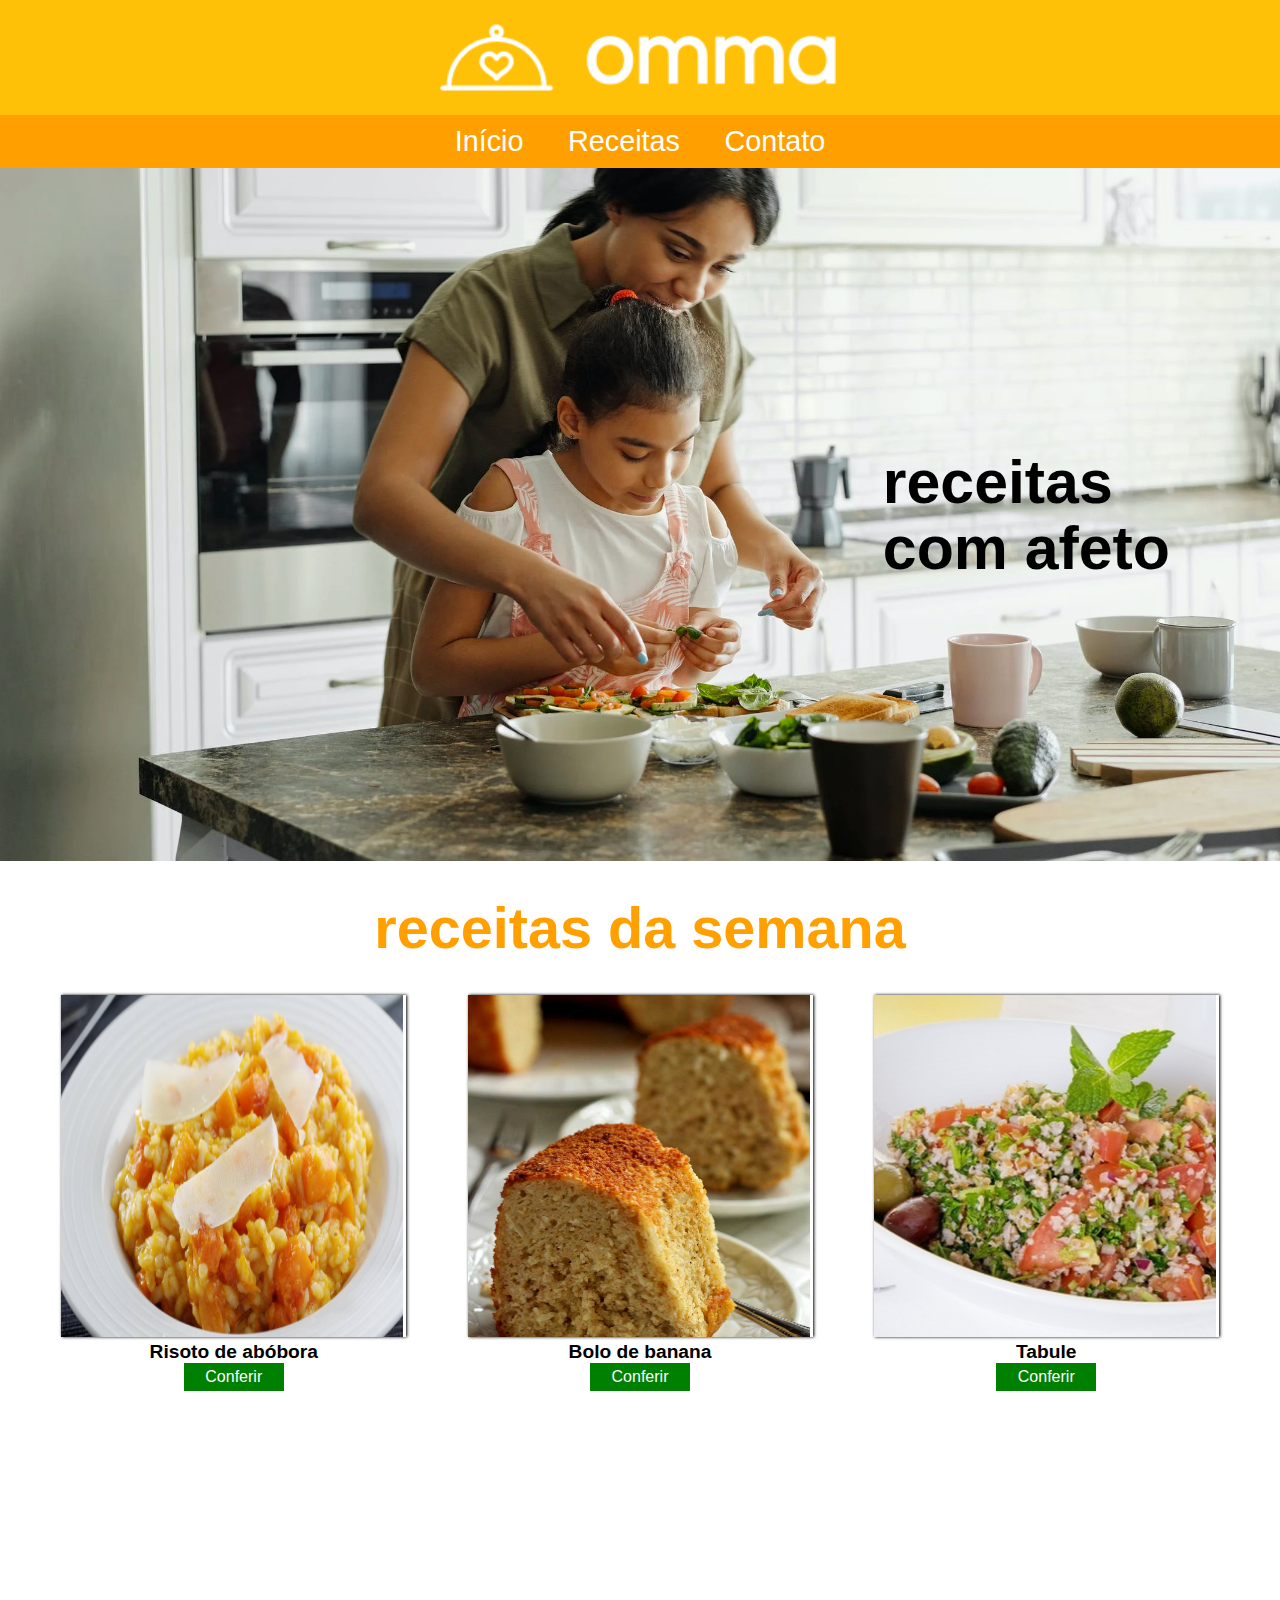
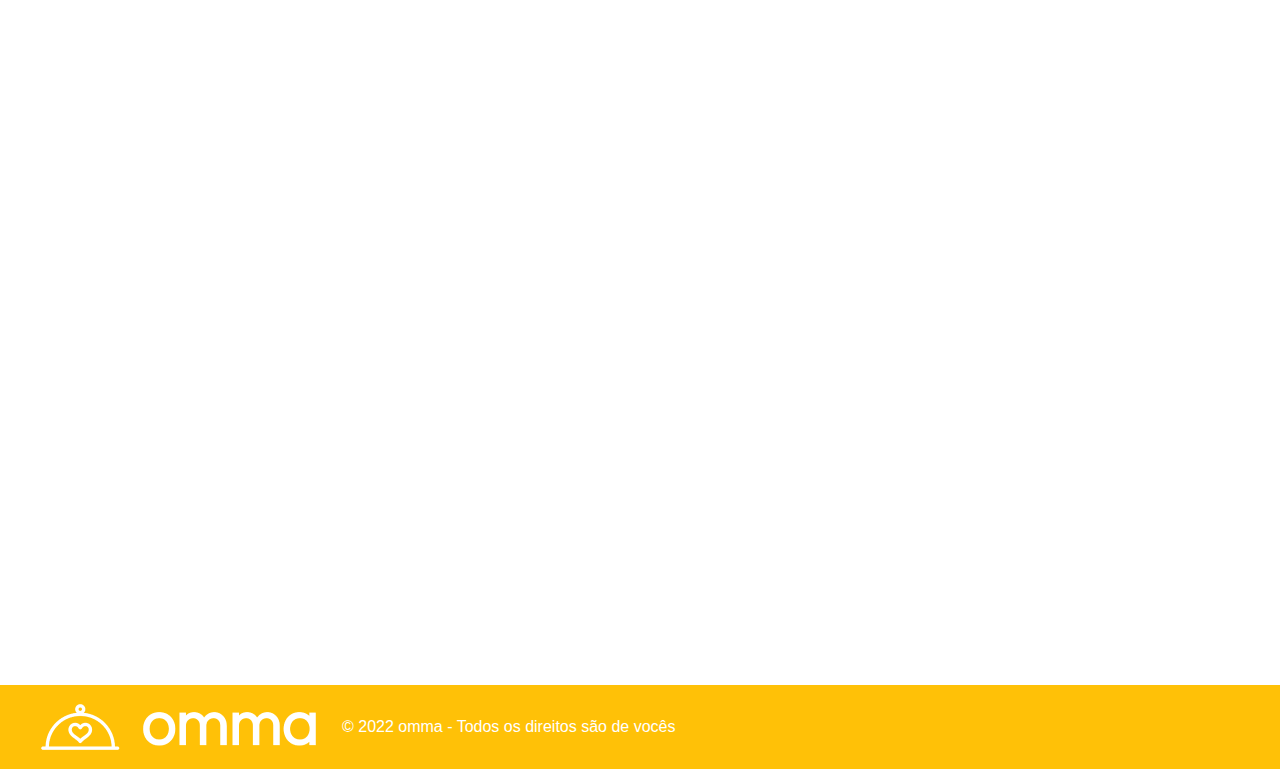
<file: index.html>
<!DOCTYPE html>
<html lang="pt-br">

<head>
    <meta charset="UTF-8">
    <meta http-equiv="X-UA-Compatible" content="IE=edge">
    <meta name="viewport" content="width=device-width, initial-scale=1.0">
    <title>Omma</title>
    <link rel="stylesheet" href="home.css">
</head>

<body>
    <!--Cabeçalho-->
    <header>
        <div>
            <img src="img-omma/logo.png" alt="logo">
        </div>
    </header>

    <!--Menu-->
    <nav>
        <a href="index.html">Início</a>
        <a href="receitas/receitas.html">Receitas</a>
        <a href="conato/contato.html">Contato</a>
    </nav>

    <!--Menu principal-->
    <main>
        <article class="afeto">
            <div>
                <p> receitas <br> com afeto </p>
            </div>
        </article>

        <h1> receitas da semana </h1>

        <article class="receitas">
            <div>
                <a href="receita-interna/receita-interna.html"><img src="img-omma/risoto.png"
                        alt="risoto de albobora"></a>
                <p class="comida">Risoto de abóbora</p>
                <a href="receita-interna/receita-interna.html">
                    <p class="conferir">Conferir</p>
                </a>
            </div>
            <div>
                <a href=""><img src="img-omma/bolo-banana.png" alt="bolo de banana "></a>
                <p class="comida">Bolo de banana</p>
                <a href="">
                    <p class="conferir">Conferir</p>
                </a>
            </div>
            <div>
                <a href=""><img src="img-omma/tabule.png" alt="tabule"></a>
                <p class="comida">Tabule</p>
                <a href="">
                    <p class="conferir">Conferir</p>
                </a>
            </div>

        </article>

        <article class="viver">
            <h3> Comer é viver </h3>
            <p>
                Receitas preparadas com muito carinho, para que você possa sentir o prazer de preprarar uma deliciosa
                refeição para sua familia.
            </p>
            <p>
                Todas as receitas terá a lista de ingrediente indicando tudo que você precisa, além disso, terá as
                intruções de preparo.
            </p>

        </article>
    </main>

    <!--rodape-->
    <footer>

        <img src="img-omma/logo.png" alt="logo do site">

        <p> © 2022 omma - Todos os direitos são de vocês </p>

    </footer>

</body>

</html>
</file>
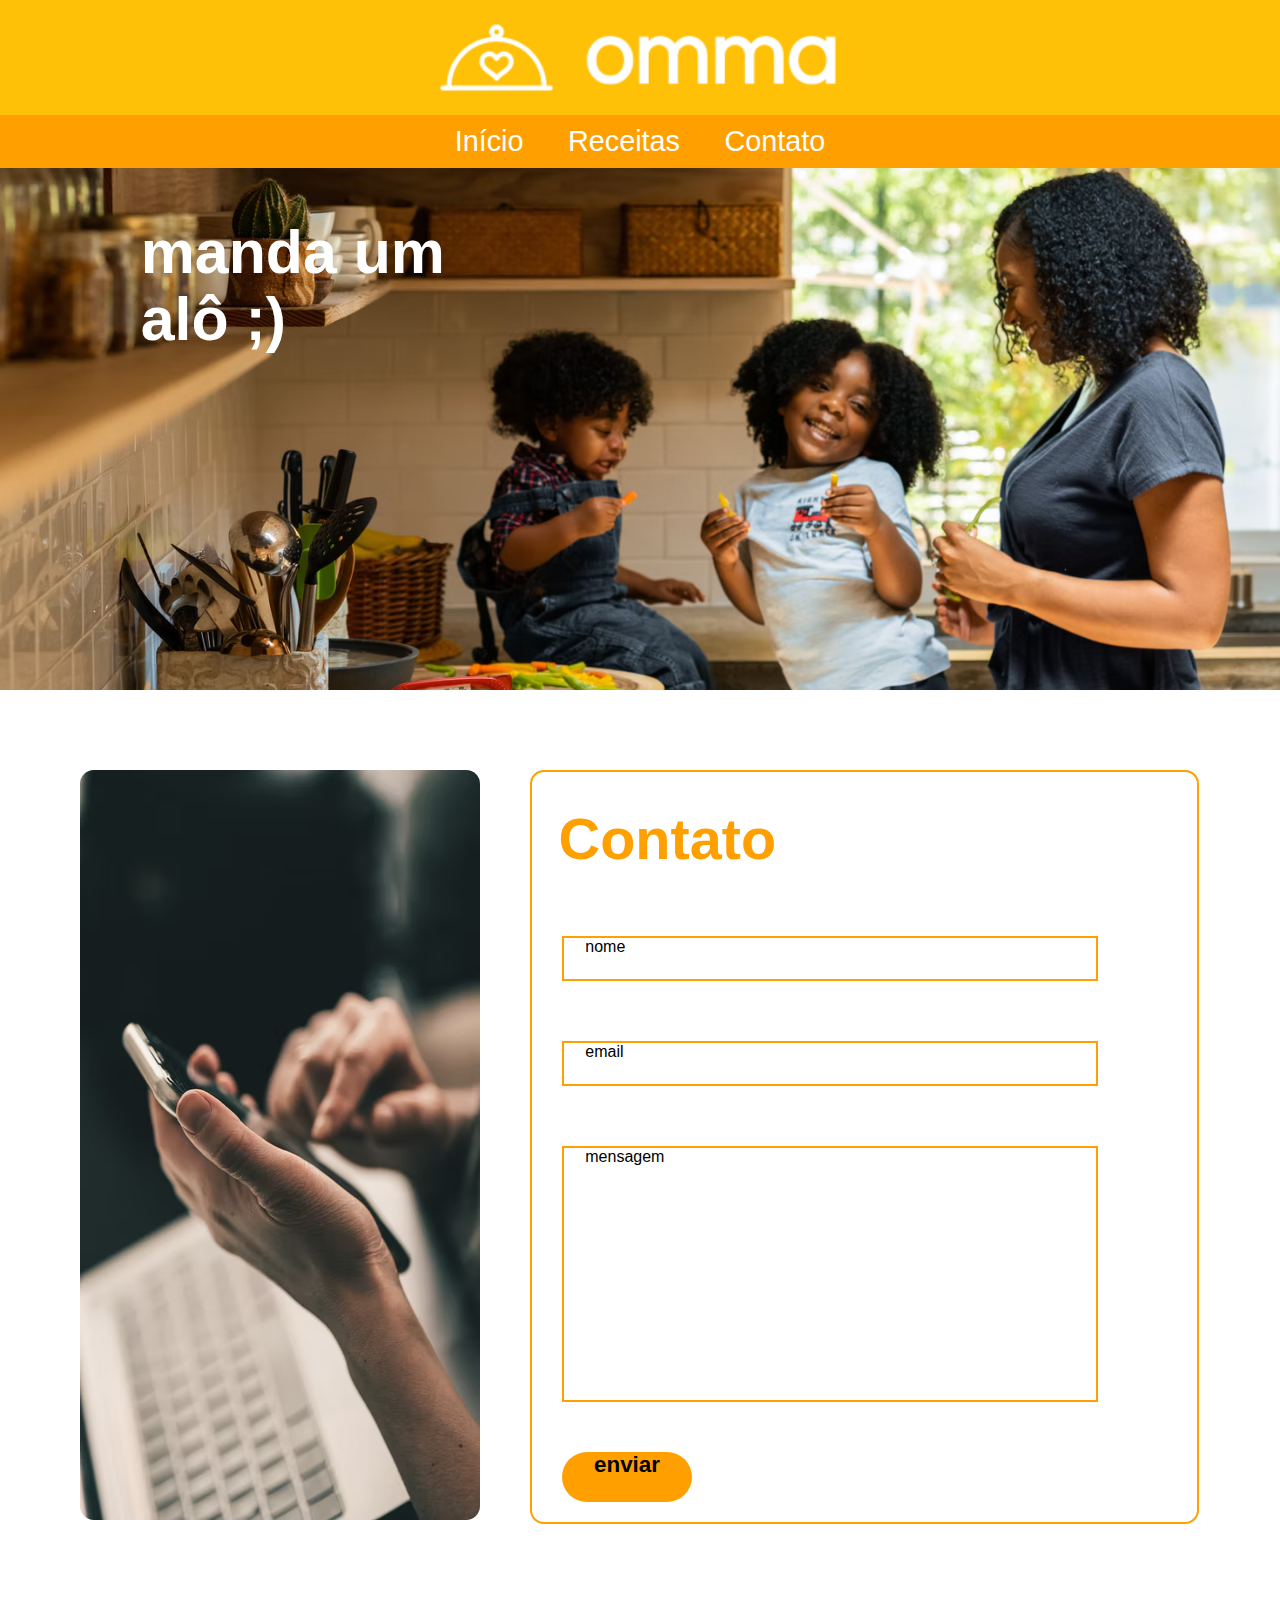
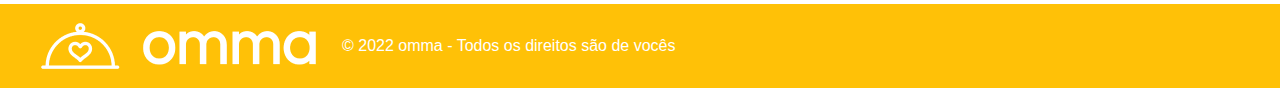
<file: conato/contato.html>
<!DOCTYPE html>
<html lang="pt-br">

<head>
    <meta charset="UTF-8">
    <meta http-equiv="X-UA-Compatible" content="IE=edge">
    <meta name="viewport" content="width=device-width, initial-scale=1.0">
    <title>Contato</title>
    <link rel="stylesheet" href="contato.css">
    <link rel="stylesheet" href="../home.css">
</head>

<body>
    <!--Cabeçalho-->
    <header>
        <div>
            <img src="img-omma/logo.png" alt="logo">
        </div>
    </header>

    <!--Menu-->
    <nav>
        <a href="../index.html">Início</a>
        <a href="../receitas/receitas.html">Receitas</a>
        <a href="contato.html">Contato</a>
    </nav>

    <!--Menu principal-->
    <main>
        <article class="container">
            <section class="entrada">
                <div class="alo">
                    <p>manda um <br> alô ;)</p>
                </div>

            </section>
            

            <section class="contato">
                <div>
                    <img src="img-omma/contato.png" alt="foto-contato">
                </div>
    
            </section>

            <section class="formulario">
                <form action="#" method="post">

                    <h1>Contato</h1>
                    

                    <label for="nome" class="nome">nome</label>
                    <label for="email" class="email">email</label>
                    <label for="mensagem" class="mensagem">mensagem</label>

                    <p class="button">enviar</p>

                </form>
            </section>

        </article>



    </main>
       

    <!--rodape-->
    <footer>

        <img src="img-omma/logo.png" alt="logo do site">

        <p> © 2022 omma - Todos os direitos são de vocês </p>

    </footer>

</body>

</html>
</file>
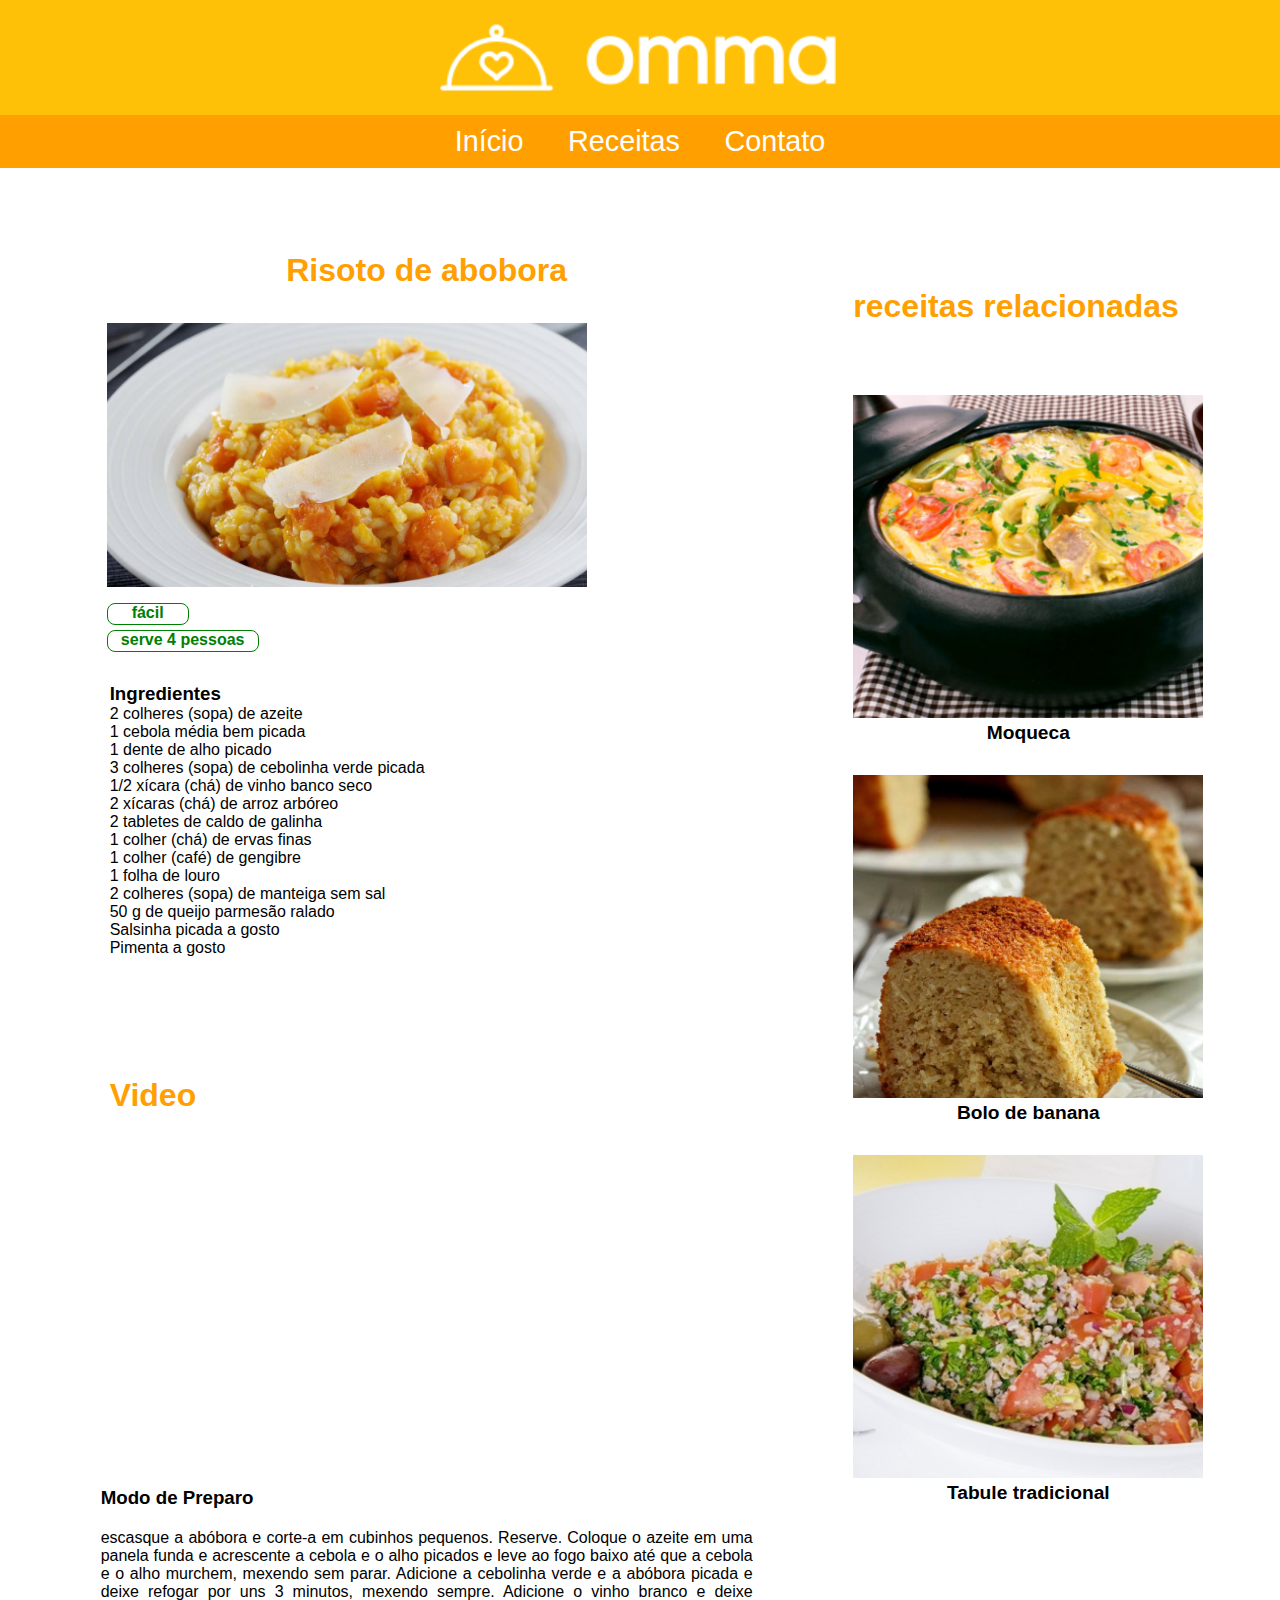
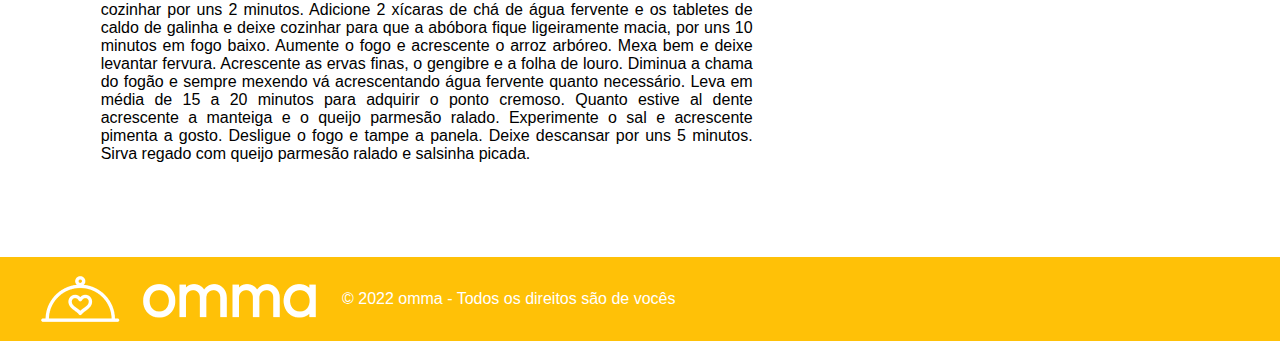
<file: receita-interna/receita-interna.html>
<!DOCTYPE html>
<html lang="pt-br">

<head>
    <meta charset="UTF-8">
    <meta http-equiv="X-UA-Compatible" content="IE=edge">
    <meta name="viewport" content="width=device-width, initial-scale=1.0">
    <title>Receitas-Internas</title>
    <link rel="stylesheet" href="../home.css">
    <link rel="stylesheet" href="receitaInterna.css">
</head>

<body>
    <!--Cabeçalho-->
    <header>
        <div>
            <img src="img-omma/logo.png" alt="Logo do site">
        </div>
    </header>

    <!--Menu-->
    <nav>
        <a href="../index.html">Início</a>
        <a href="#">Receitas</a>
        <a href="#">Contato</a>

    </nav>

    <!--Menu principal-->
    <main>
        <article>
            <section>
                <h1>Risoto de abobora</h1>
                <div id="risoto">
                    <img src="img-omma/risoto.png" alt="risoto">
                    <p class="facil"> fácil </p>
                    <p> serve 4 pessoas </p>
                </div>

                <div class="Ingredientes">
                    <h3>Ingredientes</h3>
                    <p>2 colheres (sopa) de azeite</p>
                    <p>1 cebola média bem picada</p>
                    <p>1 dente de alho picado</p>
                    <p>3 colheres (sopa) de cebolinha verde picada</p>
                    <p>1/2 xícara (chá) de vinho banco seco</p>
                    <p>2 xícaras (chá) de arroz arbóreo</p>
                    <p>2 tabletes de caldo de galinha</p>
                    <p>1 colher (chá) de ervas finas</p>
                    <p>1 colher (café) de gengibre</p>
                    <p>1 folha de louro</p>
                    <p>2 colheres (sopa) de manteiga sem sal</p>
                    <p>50 g de queijo parmesão ralado</p>
                    <p>Salsinha picada a gosto</p>
                    <p>Pimenta a gosto</p>
                </div>

                <div class="video">
                    <h2>Video</h2>
                    <iframe width="560" height="315" src="https://www.youtube.com/embed/Mxc3RQE4yAg"
                        title="YouTube video player" frameborder="0"
                        allow="accelerometer; autoplay; clipboard-write; encrypted-media; gyroscope; picture-in-picture"
                        allowfullscreen></iframe>
                </div>
                <div class="ModoDePreparo">
                    <h3> Modo de Preparo </h3>
                    <p>
                        escasque a abóbora e corte-a em cubinhos pequenos. Reserve. Coloque o azeite em uma panela funda
                        e acrescente a cebola e o alho picados e leve ao fogo baixo até que a cebola e o alho murchem,
                        mexendo sem parar. Adicione a cebolinha verde e a abóbora picada e deixe refogar por uns 3
                        minutos, mexendo sempre. Adicione o vinho branco e deixe cozinhar por uns 2 minutos. Adicione 2
                        xícaras de chá de água fervente e os tabletes de caldo de galinha e deixe cozinhar para que a
                        abóbora fique ligeiramente macia, por uns 10 minutos em fogo baixo. Aumente o fogo e acrescente
                        o arroz arbóreo. Mexa bem e deixe levantar fervura. Acrescente as ervas finas, o gengibre e a
                        folha de louro. Diminua a chama do fogão e sempre mexendo vá acrescentando água fervente quanto
                        necessário. Leva em média de 15 a 20 minutos para adquirir o ponto cremoso. Quanto estive al
                        dente acrescente a manteiga e o queijo parmesão ralado. Experimente o sal e acrescente pimenta a
                        gosto. Desligue o fogo e tampe a panela. Deixe descansar por uns 5 minutos. Sirva regado com
                        queijo parmesão ralado e salsinha picada.
                    </p>
                </div>
            </section>

            <section>
                <h2> receitas relacionadas </h2>
                <a href="#">
                    <div class="ReceitasRelacionadas">
                        <img src="img-omma/moqueca.png" alt="moqueca">
                        <p>Moqueca</p>
                    </div>
                </a>

                <a href="#">
                    <div class="ReceitasRelacionadas">
                        <img src="img-omma/bolo-banana.png" alt="bolo de banana">
                        <p>Bolo de banana</p>
                    </div>
                </a>

                <a href="#">
                    <div class="ReceitasRelacionadas">
                        <img src="img-omma/tabule.png" alt="">
                        <p>Tabule tradicional</p>
                    </div>
                </a>
            </section>
        </article>
    </main>

    <!--rodape-->
    <footer>
        <img src="img-omma/logo.png" alt="logo do site">
        <p> © 2022 omma - Todos os direitos são de vocês </p>
    </footer>
</body>

</html>
</file>
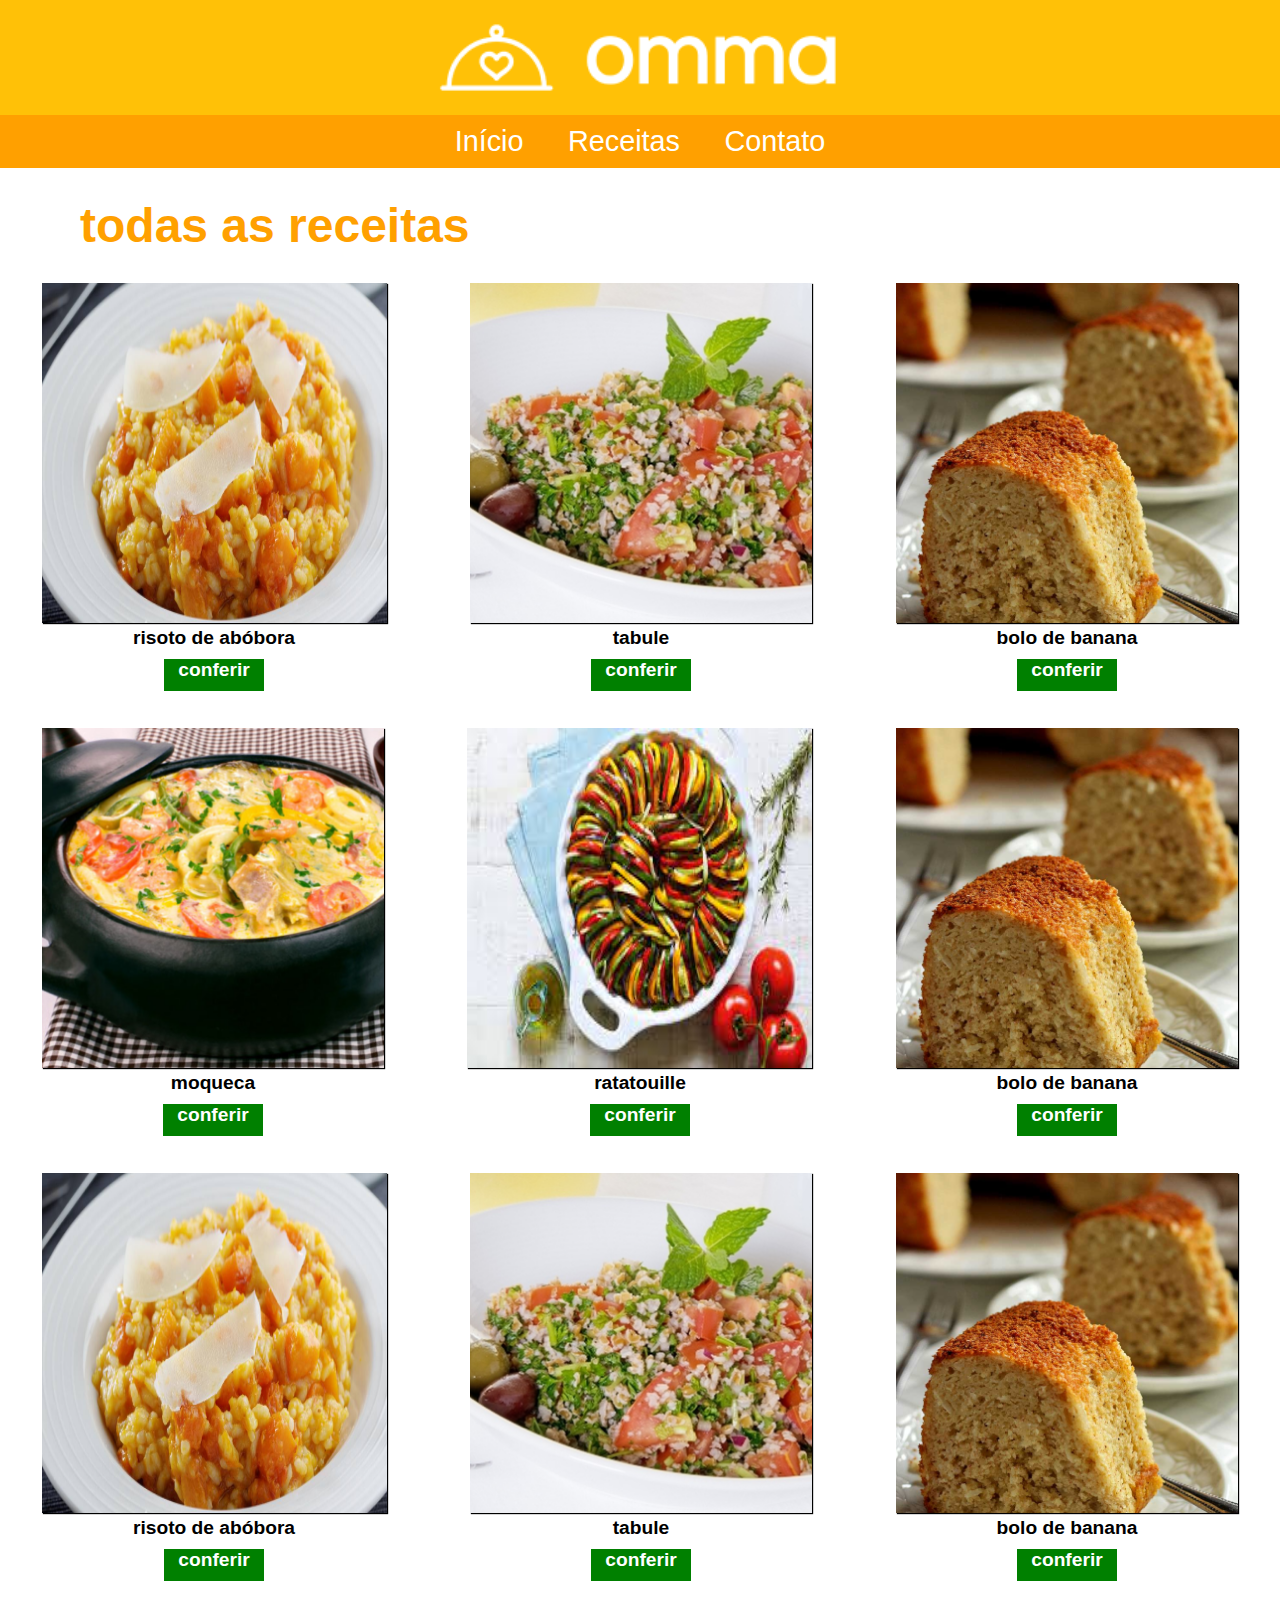
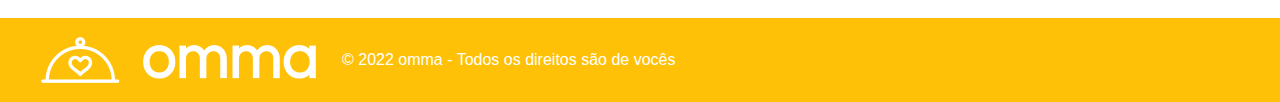
<file: receitas/receitas.html>
<!DOCTYPE html>
<html lang="pt-br">
<head>
    <meta charset="UTF-8">
    <meta http-equiv="X-UA-Compatible" content="IE=edge">
    <meta name="viewport" content="width=device-width, initial-scale=1.0">
    <title>Receitas</title>
    <link rel="stylesheet" href="../home.css">
    <link rel="stylesheet" href="receita.css">
    
</head>
<body>
    <!--Cabeçalho-->
    <header>
        <div>
            <img src="img-omma/logo.png" alt="Logo do site">
        </div>
    </header>

    <!--Menu-->
    <nav>
        <a href="../index.html">Início</a>
        <a href="receitas.html">Receitas</a>
        <a href="../conato/contato.html">Contato</a>

    </nav>

    <!--Menu principal-->
    <main>
        <article>
            <h1>todas as receitas</h1>
            <section>
                <div>
                    <a href="#">
                        <img src="img-omma/risoto.png" alt="risoto de abobora">
                        <p>risoto de abóbora</p>
                        <p class="conferir">conferir</p>
                    </a>
                </div>
                <div>
                    <a href="#">
                        <img src="img-omma/tabule.png" alt="tabule">
                        <p>tabule</p>
                        <p class="conferir">conferir</p>
                    </a>
                </div>
                <div>
                    <a href="#">
                        <img src="img-omma/bolo-banana.png" alt="bolo de bolo-banana">
                        <p>bolo de banana</p>
                        <p class="conferir">conferir</p>
                    </a>
                </div>
            </section>

            <section>
                <div>
                    <a href="#">
                        <img src="img-omma/moqueca.png" alt="moqueca">
                        <p>moqueca</p>
                        <p class="conferir">conferir</p>
                    </a>
                </div>
                <div>
                    <a href="#">
                        <img src="img-omma/ratatouili.jfif" alt="ratatouille">
                        <p>ratatouille</p>
                        <p class="conferir">conferir</p>
                    </a>
                </div>
                <div>
                    <a href="#">
                        <img src="img-omma/bolo-banana.png" alt="bolo de bolo-banana">
                        <p>bolo de banana</p>
                        <p class="conferir">conferir</p>
                    </a>
                </div>
            </section>

            <section>
                <div>
                    <a href="#">
                        <img src="img-omma/risoto.png" alt="risoto de abobora">
                        <p>risoto de abóbora</p>
                        <p class="conferir">conferir</p>
                    </a>
                </div>
                <div>
                    <a href="#">
                        <img src="img-omma/tabule.png" alt="tabule">
                        <p>tabule</p>
                        <p class="conferir">conferir</p>
                    </a>
                </div>
                <div>
                    <a href="#">
                        <img src="img-omma/bolo-banana.png" alt="bolo de bolo-banana">
                        <p>bolo de banana</p>
                        <p class="conferir">conferir</p>
                    </a>
                </div>
            </section>
        </article>
    </main>

    <!--rodape-->
    <footer>
        <img src="img-omma/logo.png" alt="logo do site">
        <p> © 2022 omma - Todos os direitos são de vocês </p>
    </footer>
    
</body>
</html>
</file>
<file: home.css>
/* margin e padding global */
* {
    margin: 0px;
    padding: 0px;
    font-family: 'Lucida Sans', 'Lucida Sans Regular', 'Lucida Grande', 'Lucida Sans Unicode', Geneva, Verdana, sans-serif;
}

/*Cabeçalho */
header {
    background-color: #FFC107;
    padding: 10px;
}
header div {   
    height: 95px;
    display: flex;
    justify-content: center;   
    align-items: center;
}
header div img {
    min-width: 37%;
}

/* Menu */
nav {
    background-color: #FFA000;
    padding: 10px;
    text-align: center;
    position: sticky;
    top: -1px;
}

nav a {
    text-decoration: none;
    color: white;
    font-size: 1.8em;
    padding: 0px 20px;
}

/* Menu principal */
main .afeto div {
    min-height: 77vh;
    background-image: url(img-omma/header.png);
    background-position: top  center;
    background-size: cover;
    background-attachment: fixed;
    display: flex;
    justify-content: flex-end;
    align-items: center;
}
main .afeto div p {
    color: black;
    font-size: 3.8em;
    font-weight: bold;
    line-height: 66px;
    padding: 110px;
}
main h1 {
    text-align: center;
    font-size: 3.6em;
    color: #FFA000;
    margin: 34px 0px;
}
main .receitas {
    display: flex;
    flex-wrap: wrap;
    justify-content: space-evenly;
}
main .receitas div {
    width: 345px;
    height: 342px;
    margin-bottom: 95px;
    box-shadow: 1px 0px 3px black;
    
}
main .receitas div img {
    width: 342px;
    height: 100%;
}
main .receitas div .comida {
    font-size: larger;
    font-weight: bolder;  
    text-align: center; 
    
}
main .receitas div .conferir {
    background-color: green;
    width: 100px;
    height: 28px;
    color: white;
    margin: auto;
    display: flex;
    align-items: center;
    justify-content: center;
}
main .receitas div a {
    text-decoration: none;
    color: black;
}
main .viver {
    min-height: 77vh;
    background-image: url(img-omma/footer.png);
    background-position:  center;
    background-size: cover;
    background-attachment: fixed;
    padding: 80px 40px;
    
}

main .viver h3 {
    color: white;
    font-size: 3.8em;
    font-weight: bold;
}
main .viver p {
    color: white;
    max-width: 395px;
    min-width: 250px;
    font-size: 1.4em;
    text-align: center;
    padding: 20px;
}

/*Rodapé */
footer {
    background-color: #FFC107;
    display: flex;
    justify-content: flex-start;
    align-items: center;
    padding: 0px 18px;
}
footer img {
    max-width: 50%;
}
footer p {
    color: white;
}
</file>
<file: conato/contato.css>
* {
    margin: 0px;
    padding: 0px;
}

/* menu principal*/
main .container {
    box-sizing: border-box;
    min-height: 100vh;
    display: grid;
    grid-template-columns: 480px  3fr;
    grid-auto-rows: minmax(60px, auto);
    
}
main .container .entrada {
    grid-column: 1/4;
    grid-row: 1/8;
    
}
main .container .alo {    
    background-image: url(img-omma/alo.png);
    height: 58vh;
    background-repeat: no-repeat;
    background-position: left center;
    background-size: cover;
}
main .container .alo p {
    color: white;
    font-size: 3.8em;
    font-weight: bold;
    margin: 0px 11%;
    padding: 4% 0px;
    line-height: 1.1em;
}
main .container .contato {
    grid-column: 1/2;
    margin: 80px 80px;
}
main .container .contato div {
    height: 750px;   
    
}
main .container .contato div img {
    width: 400px;
    height: 750px;
    border-radius: 14px;
}
main .container .formulario {
    grid-column: 2/2;
    margin: 80px 50px;
}

main .container .formulario form {
    width: 95%;
    height: 750px;
    border: 2px solid #FFA000;
    border-radius: 14px;
    display: flex;
    flex-direction: column;
    justify-content: flex-end;
    
}
main .container .formulario form h1 {
    text-align: left;
    text-indent: 4%;
}
main .container .formulario form .nome {
    width: 80%;
    height: 48px;
    border: 2px solid #FFA000;
    margin: 30px;
    text-indent: 4%;
}
main .container .formulario form .email {
    width: 80%;
    height: 48px;
    border: 2px solid #FFA000;
    margin: 30px;
    text-indent: 4%;

}
main .container .formulario form .mensagem {
    width: 80%;
    height: 293px;
    border: 2px solid #FFA000;
    margin: 30px;
    text-indent: 4%;

}
main .container .formulario form p {
    background-color: #FFA000;
    width: 130px;
    height: 58px;
    font-size: 1.4em;
    font-weight: bolder;
    text-align: center;
    border-radius: 80px;
    margin: 20px 30px;
}


/*media query */

@media (max-width: 840px) {
    main .container .alo {
        width: 97%;
    }
    main .container .contato {
        grid-column: 1/4;
        margin: 0px 0px;
        display: flex;
        justify-content: center;
    }
    main .container .formulario {
        /* para quebrar linha para baixo*/
        grid-column: 1/4;
        grid-row: 9/auto;
    }

}
</file>
<file: receita-interna/receitaInterna.css>
/* Menu principal */
/* receita interna --> menu principal*/
main {
    max-width: 100%;
}
main article {
    display: flex;
    justify-content: space-evenly;
    flex-wrap: wrap;
}
main section {
    max-width: 700px;
    min-width: 350px;
}
main article h1 {
    font-size: xx-large;
    color: #FFA000;
    padding: 50px 35px 0px;
}
main article section #risoto {
    max-width: 30rem;
    height: 330px;
    margin: 30px;
}
main article section #risoto img {
    max-width: 100%;
    height: 80%;
    margin-bottom: 7px;
}
main article section #risoto .facil {
    width: 80px;
    height: 20px;
    border: 1px solid green;
    border-radius: 8px;
    font-weight: bold;
    color: green;
    text-align: center;
    margin: 5px 0px;
    
}
main article section #risoto p {
    width: 150px;
    height: 20px;
    border: 1px solid green;
    border-radius: 8px;
    font-weight: bold;
    color: green;
    text-align: center;
}
main article section .Ingredientes  {
    padding: 0px 33px;
   
}
main article section .video {
    min-width: 320px;
    padding: 0px 33px;
    
}
main article section .video iframe {
    max-width: 100%;
    padding: 5px 0px;
}
main article section .ModoDePreparo {
    min-width: 330px;
    padding: 24px;   
    text-align: justify;
    margin-bottom: 50px;
}
main article section .ModoDePreparo p{
    padding: 20px 0px;
}

main article section h2 {
    padding: 120px 0px 20px ;
    font-size: xx-large;
    color: #FFA000;
}
main article .ReceitasRelacionadas {
    max-width: 30rem;
    height: 330px;
    margin: 50px 0px;
       
}
main article .ReceitasRelacionadas img {
    min-width: 100%;
    height: 98%;
   
    
}
main article .ReceitasRelacionadas p {
    font-weight: bolder;
    font-size: larger;
    text-align: center;
}
main article section a {
    text-decoration: none;
    color: black;
}
</file>
<file: receitas/receita.css>
/* Menu principal */
/* receita interna --> menu principal*/
main {
    max-width: 1530px;
    min-width: 260px;
}
main article h1 {
    font-size: 3em;
    text-align: left;
    text-indent: 80px;
    margin: 30px 0px;
}
main article section {
    display: flex;
    justify-content: space-around;
    flex-wrap: wrap;
}
main article section div {
    max-width: 345px;
    height: 340px;
    box-shadow: 1px 1px 1px black;
    margin-bottom: 105px;    
}
main article section div img {
    width: 100%;
    height: 100%;
}
main article section div p {
    font-size: larger;
    font-weight: bolder;  
    text-align: center; 
}
main article section div p {
    padding-bottom: 10px;
}
main article section div .conferir {
    background-color: green;
    width: 100px;
    height: 22px;
    color: white;
    margin: auto;
}
main article section div a {
    text-decoration: none;
    color: black;
}
</file>
